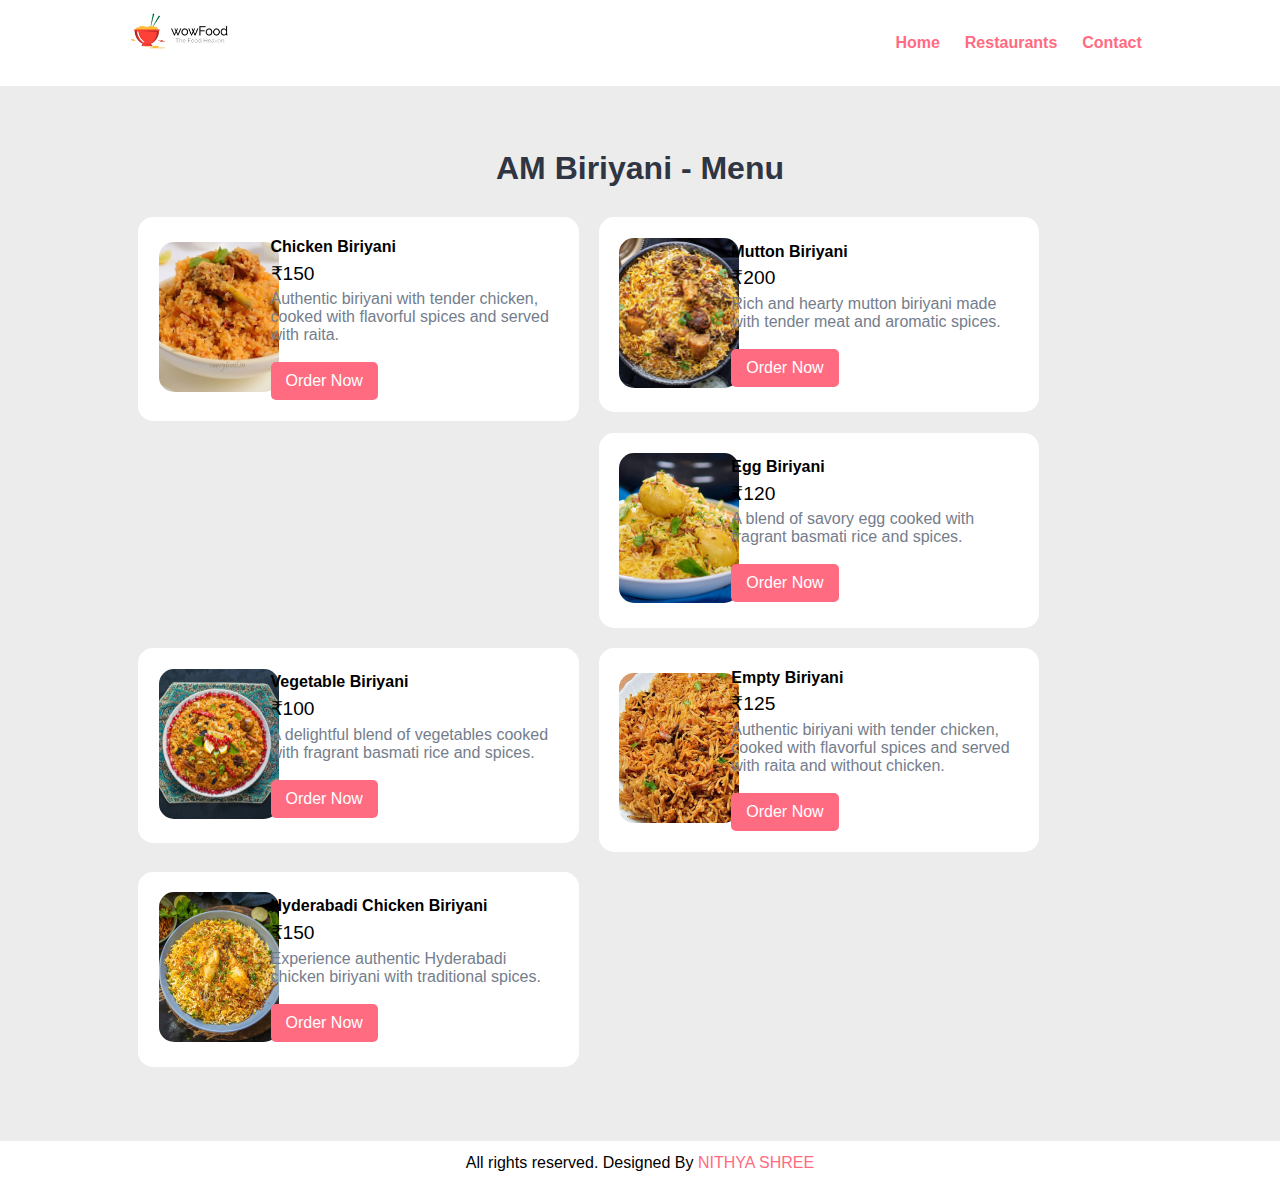
<file: fooddelivery/am.html>
<!DOCTYPE html>
<html lang="en">
<head>
    <meta charset="UTF-8">
    <meta name="viewport" content="width=device-width, initial-scale=1.0">
    <title>AM Biriyani - Menu</title>
    <link rel="stylesheet" href="style.css">
    <style>
        h1 {
            width: 300px;  /* Set a specific width */
            margin: 0 auto; /* Centers horizontally */
        }
        .food-menu-img img {
            width: 120px;  /* Set a fixed width for all images */
            height: 150px;  /* Set a fixed height for all images */
            object-fit: cover;  /* Ensure the image scales properly and maintains its aspect ratio */
        }
        .clearfix {
            clear: both;
        }
    </style>
</head>
<body>

    <!-- Navbar Section -->
    <section class="navbar">
        <div class="container">
            <div class="logo">
                <a href="index.html" title="Logo">
                    <img src="logo.png" alt="Restaurant Logo" class="img-responsive">
                </a>
            </div>

            <div class="menu text-right">
                <ul>
                    <li>
                        <a href="index.html">Home</a>
                    </li>
                    <li>
                        <a href="restaurant.html">Restaurants</a>
                    </li>
                    <li>
                        <a href="contact.html">Contact</a>
                    </li>
                </ul>
            </div>

            <div class="clearfix"></div>
        </div>
    </section>
    <!-- Navbar Section Ends Here -->

    <!-- Restaurant Menu Section Starts Here -->
    <section class="food-menu">
        <div class="container">
            <h2 class="text-center">AM Biriyani - Menu</h2>

            <div class="food-menu-box">
                <div class="food-menu-img">
                    <img src="Ambur-Chicken-Biryani.jpg" alt="Chicken Biriyani" class="img-responsive img-curve">
                </div>

                <div class="food-menu-desc">
                    <h4>Chicken Biriyani</h4>
                    <p class="food-price">₹150</p>
                    <p class="food-detail">
                        Authentic biriyani with tender chicken, cooked with flavorful spices and served with raita.
                    </p>
                    <div class="clearfix"></div>
                    <br>
                    <button class="btn btn-primary" onclick="addToOrder('Chicken Biriyani', 150)">Order Now</button>
                </div>
            </div>

            <div class="food-menu-box">
                <div class="food-menu-img">
                    <img src="mutton.jpg" alt="Mutton Biriyani" class="img-responsive img-curve">
                </div>

                <div class="food-menu-desc">
                    <h4>Mutton Biriyani</h4>
                    <p class="food-price">₹200</p>
                    <p class="food-detail">
                        Rich and hearty mutton biriyani made with tender meat and aromatic spices.
                    </p>
                    <div class="clearfix"></div>
                    <br>
                    <button class="btn btn-primary" onclick="addToOrder('Mutton Biriyani', 200)">Order Now</button>
                </div>
            </div>

            <div class="food-menu-box">
                <div class="food-menu-img">
                    <img src="egg-biryani.jpeg" alt="Egg Biriyani" class="img-responsive img-curve">
                </div>

                <div class="food-menu-desc">
                    <h4>Egg Biriyani</h4>
                    <p class="food-price">₹120</p>
                    <p class="food-detail">
                        A blend of savory egg cooked with fragrant basmati rice and spices.
                    </p>
                    <div class="clearfix"></div>
                    <br>
                    <button class="btn btn-primary" onclick="addToOrder('Egg Biriyani', 120)">Order Now</button>
                </div>
            </div>

            <div class="food-menu-box">
                <div class="food-menu-img">
                    <img src="vegetable-biryani.jpg" alt="Vegetable Biriyani" class="img-responsive img-curve">
                </div>
                <div class="food-menu-desc">
                    <h4>Vegetable Biriyani</h4>
                    <p class="food-price">₹100</p>
                    <p class="food-detail">
                        A delightful blend of vegetables cooked with fragrant basmati rice and spices.
                    </p>
                    <div class="clearfix"></div>
                    <br>
                    <button class="btn btn-primary" onclick="addToOrder('Vegetable Biriyani', 100)">Order Now</button>
                </div>
            </div>
            <div class="food-menu-box">
                <div class="food-menu-img">
                    <img src="empty.jpg" alt="Vegetable Biriyani" class="img-responsive img-curve">
                </div>
                <div class="food-menu-desc">
                    <h4>Empty Biriyani</h4>
                    <p class="food-price">₹125</p>
                    <p class="food-detail">
                        Authentic biriyani with tender chicken, cooked with flavorful spices and served with raita and without chicken.
                    </p>
                    <div class="clearfix"></div>
                    <br>
                    <button class="btn btn-primary" onclick="addToOrder('Empty Biriyani', 125)">Order Now</button>
                </div>
            </div>

            <div class="food-menu-box">
                <div class="food-menu-img">
                    <img src="Chicken-Biryani-hyd.jpg" alt="Hyderabadi Chicken Biriyani" class="img-responsive img-curve">
                </div>
                <div class="food-menu-desc">
                    <h4>Hyderabadi Chicken Biriyani</h4>
                    <p class="food-price">₹150</p>
                    <p class="food-detail">
                        Experience authentic Hyderabadi chicken biriyani with traditional spices.
                    </p>
                    <div class="clearfix"></div>
                    <br>
                    <button class="btn btn-primary" onclick="addToOrder('Hyderabadi Chicken Biriyani', 150)">Order Now</button>
                </div>
            </div>

            <div class="clearfix"></div>
        </div>
    </section>
    <!-- Restaurant Menu Section Ends Here -->

    <div class="container order-summary" id="order-summary" style="display: none;">
        <h3>Your Order</h3>
        <div id="order-items"></div>
        <button class="btn-confirm" onclick="confirmOrder()">Confirm Order</button>
    </div>

    <!-- Footer Section Starts Here -->
    <section class="footer">
        <div class="container text-center">
            <p>All rights reserved. Designed By <a href="#">NITHYA SHREE</a></p>
        </div>
    </section>
    <!-- Footer Section Ends Here -->

    <script>
        let order = [];

        function addToOrder(item, price) {
            const existingItem = order.find(orderItem => orderItem.name === item);

            if (existingItem) {
                existingItem.quantity++;
            } else {
                order.push({ name: item, price: price, quantity: 1 });
            }

            updateOrderSummary();
        }

        function updateOrderSummary() {
            const orderSummary = document.getElementById('order-summary');
            const orderItemsDiv = document.getElementById('order-items');
            orderItemsDiv.innerHTML = '';

            if (order.length > 0) {
                order.forEach(orderItem => {
                    const itemDiv = document.createElement('div');
                    itemDiv.className = 'order-item';
                    itemDiv.innerHTML = `<span>${orderItem.name} (x${orderItem.quantity})</span><span>₹${orderItem.price * orderItem.quantity}</span>`;
                    orderItemsDiv.appendChild(itemDiv);
                });

                orderSummary.style.display = 'block';
            } else {
                orderSummary.style.display = 'none';
            }
        }

        function confirmOrder() {
            if (order.length > 0) {
                // Pass order details to the payment page
                const orderDetails = encodeURIComponent(JSON.stringify(order));
                window.location.href = `payment.html?order=${orderDetails}`;
            } else {
                alert('Your order is empty!');
            }
        }
    </script>

</body>
</html>
</file>
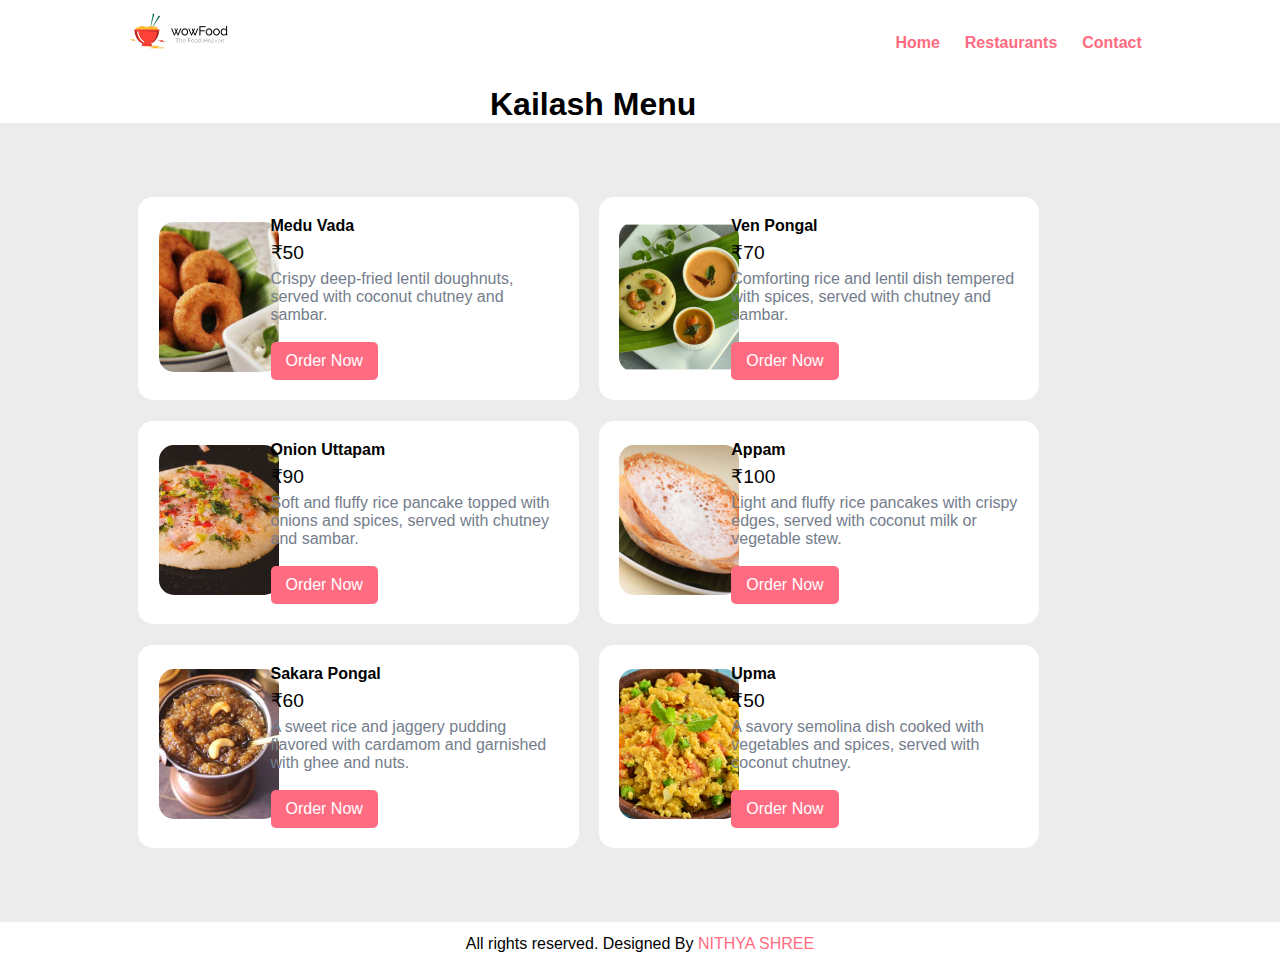
<file: fooddelivery/kailash.html>
<!DOCTYPE html>
<html lang="en">
<head>
    <meta charset="UTF-8">
    <meta name="viewport" content="width=device-width, initial-scale=1.0">
    <title>Kailash Menu</title>
    <link rel="stylesheet" href="style.css">
    <style>
        h1 {
            width: 300px;  /* Set a specific width */
            margin: 0 auto; /* Centers horizontally */
        }
        .food-menu-img img {
            width: 120px;  /* Set a fixed width for all images */
            height: 150px;  /* Set a fixed height for all images */
            object-fit: cover;  /* Ensure the image scales properly and maintains its aspect ratio */
        }
        .clearfix {
            clear: both;
        }
        .order-summary {
            display: none;
            margin-top: 20px;
        }
        .order-item {
            display: flex;
            justify-content: space-between;
            padding: 5px 0;
        }
        .btn-confirm {
            background-color: #28a745;
            color: white;
            border: none;
            padding: 10px 20px;
            cursor: pointer;
        }
    </style>
</head>
<body>

    <!-- Navbar Section -->
    <section class="navbar">
        <div class="container">
            <div class="logo">
                <a href="index.html" title="Logo">
                    <img src="logo.png" alt="Restaurant Logo" class="img-responsive">
                </a>
            </div>

            <div class="menu text-right">
                <ul>
                    <li><a href="index.html">Home</a></li>
                    <li><a href="restaurants.html">Restaurants</a></li>
                    <li><a href="contact.html">Contact</a></li>
                </ul>
            </div>

            <div class="clearfix"></div>
        </div>
    </section>
    <!-- Navbar Section Ends Here -->

    <h1>Kailash Menu</h1>

    <!-- Menu Section Starts Here -->
    <section class="food-menu">
        <div class="container">
            <div class="food-menu-box">
                <div class="food-menu-img">
                    <img src="vada.jpg" alt="Medu Vada" class="img-responsive img-curve">
                </div>
                <div class="food-menu-desc">
                    <h4>Medu Vada</h4>
                    <p class="food-price">₹50</p>
                    <p class="food-detail">
                        Crispy deep-fried lentil doughnuts, served with coconut chutney and sambar.
                    </p>
                    <div class="clearfix"></div>
                    <br>
                    <button class="btn btn-primary" onclick="addToOrder('Medu Vada', 50)">Order Now</button>
                </div>
            </div>

            <div class="food-menu-box">
                <div class="food-menu-img">
                    <img src="pongal.jpg" alt="Ven Pongal" class="img-responsive img-curve">
                </div>
                <div class="food-menu-desc">
                    <h4>Ven Pongal</h4>
                    <p class="food-price">₹70</p>
                    <p class="food-detail">
                        Comforting rice and lentil dish tempered with spices, served with chutney and sambar.
                    </p>
                    <div class="clearfix"></div>
                    <br>
                    <button class="btn btn-primary" onclick="addToOrder('Ven Pongal', 70)">Order Now</button>
                </div>
            </div>

            <div class="food-menu-box">
                <div class="food-menu-img">
                    <img src="uttapam.jpg" alt="Onion Uttapam" class="img-responsive img-curve">
                </div>
                <div class="food-menu-desc">
                    <h4>Onion Uttapam</h4>
                    <p class="food-price">₹90</p>
                    <p class="food-detail">
                        Soft and fluffy rice pancake topped with onions and spices, served with chutney and sambar.
                    </p>
                    <div class="clearfix"></div>
                    <br>
                    <button class="btn btn-primary" onclick="addToOrder('Onion Uttapam', 90)">Order Now</button>
                </div>
            </div>

            <div class="food-menu-box">
                <div class="food-menu-img">
                    <img src="appam.jpg" alt="Appam" class="img-responsive img-curve">
                </div>
                <div class="food-menu-desc">
                    <h4>Appam</h4>
                    <p class="food-price">₹100</p>
                    <p class="food-detail">
                        Light and fluffy rice pancakes with crispy edges, served with coconut milk or vegetable stew.
                    </p>
                    <div class="clearfix"></div>
                    <br>
                    <button class="btn btn-primary" onclick="addToOrder('Appam', 100)">Order Now</button>
                </div>
            </div>

            <div class="food-menu-box">
                <div class="food-menu-img">
                    <img src="pongal-s.jpg" alt="Sakara Pongal" class="img-responsive img-curve">
                </div>
                <div class="food-menu-desc">
                    <h4>Sakara Pongal</h4>
                    <p class="food-price">₹60</p>
                    <p class="food-detail">
                        A sweet rice and jaggery pudding flavored with cardamom and garnished with ghee and nuts.
                    </p>
                    <div class="clearfix"></div>
                    <br>
                    <button class="btn btn-primary" onclick="addToOrder('Sakara Pongal', 60)">Order Now</button>
                </div>
            </div>

            <div class="food-menu-box">
                <div class="food-menu-img">
                    <img src="upma.jpg" alt="Upma" class="img-responsive img-curve">
                </div>
                <div class="food-menu-desc">
                    <h4>Upma</h4>
                    <p class="food-price">₹50</p>
                    <p class="food-detail">
                        A savory semolina dish cooked with vegetables and spices, served with coconut chutney.
                    </p>
                    <div class="clearfix"></div>
                    <br>
                    <button class="btn btn-primary" onclick="addToOrder('Upma', 50)">Order Now</button>
                </div>
            </div>

            <div class="clearfix"></div>
        </div>
    </section>
    <!-- Menu Section Ends Here -->

    <!-- Order Summary Section -->
    <div class="container order-summary" id="order-summary">
        <h3>Your Order</h3>
        <div id="order-items"></div>
        <button class="btn-confirm" onclick="confirmOrder()">Confirm Order</button>
    </div>

    <!-- Footer Section Starts Here -->
    <section class="footer">
        <div class="container text-center">
            <p>All rights reserved. Designed By <a href="#">NITHYA SHREE</a></p>
        </div>
    </section>
    <!-- Footer Section Ends Here -->

    <script>
        let order = [];

        function addToOrder(item, price) {
            const existingItem = order.find(orderItem => orderItem.name === item);

            if (existingItem) {
                existingItem.quantity++;
            } else {
                order.push({ name: item, price: price, quantity: 1 });
            }

            updateOrderSummary();
        }

        function updateOrderSummary() {
            const orderSummary = document.getElementById('order-summary');
            const orderItemsDiv = document.getElementById('order-items');
            orderItemsDiv.innerHTML = '';

            if (order.length > 0) {
                order.forEach(orderItem => {
                    const itemDiv = document.createElement('div');
                    itemDiv.className = 'order-item';
                    itemDiv.innerHTML = `<span>${orderItem.name} (x${orderItem.quantity})</span><span>₹${orderItem.price * orderItem.quantity}</span>`;
                    orderItemsDiv.appendChild(itemDiv);
                });

                orderSummary.style.display = 'block';
            } else {
                orderSummary.style.display = 'none';
            }
        }

        function confirmOrder() {
            if (order.length > 0) {
                // Pass order details to the payment page
                const orderDetails = encodeURIComponent(JSON.stringify(order));
                window.location.href = `payment.html?order=${orderDetails}`;
            } else {
                alert('Your order is empty!');
            }
        }
    </script>

</body>
</html>
</file>
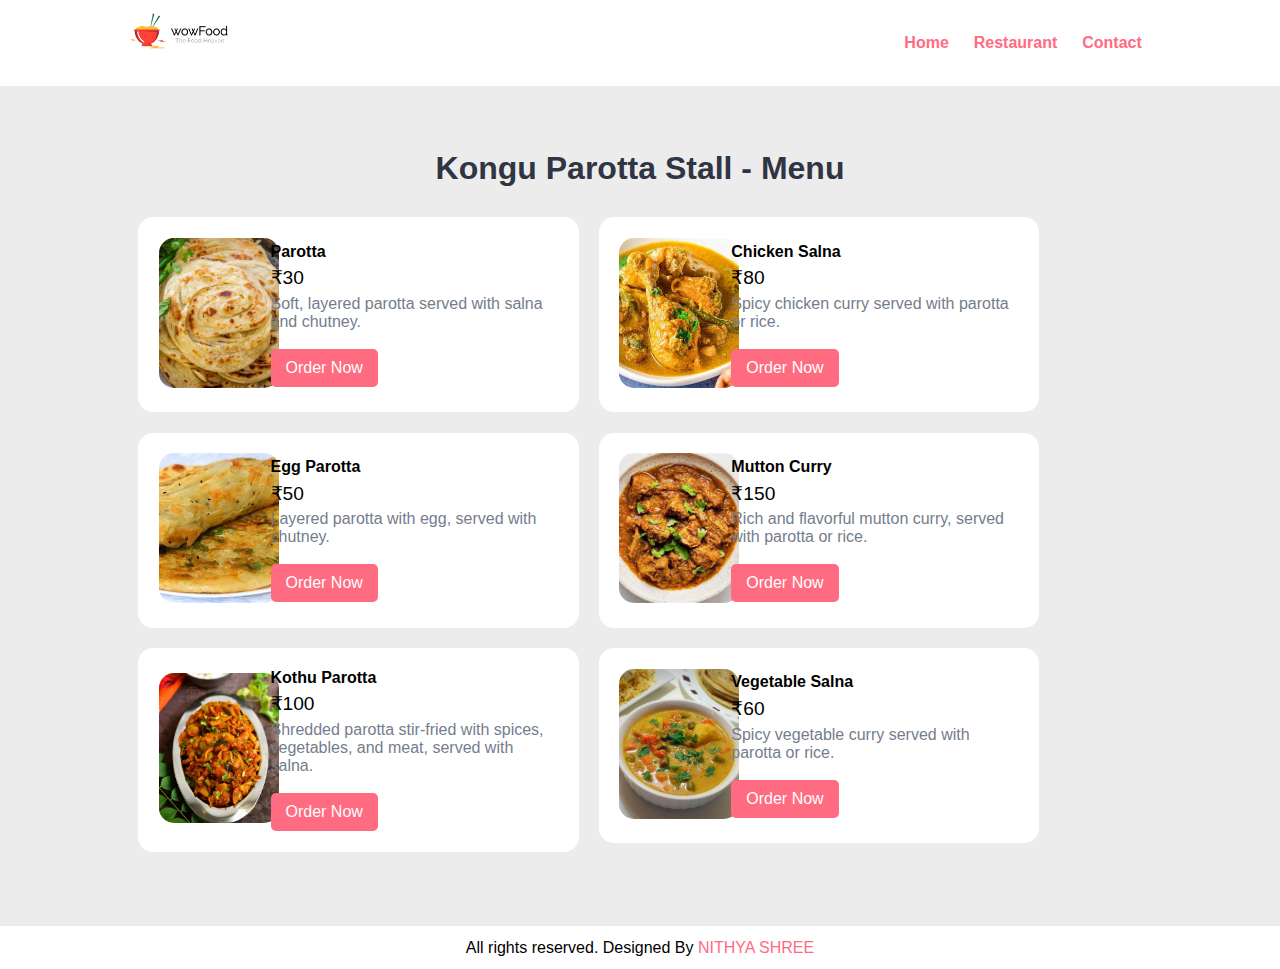
<file: fooddelivery/kongu.html>
<!DOCTYPE html>
<html lang="en">
<head>
    <meta charset="UTF-8">
    <meta name="viewport" content="width=device-width, initial-scale=1.0">
    <title>Kongu Parotta Stall - Menu</title>
    <link rel="stylesheet" href="style.css">
    <style>
        h1 {
            width: 300px;  /* Set a specific width */
            margin: 0 auto; /* Centers horizontally */
        }
        .food-menu-img img {
            width: 120px;  /* Set a fixed width for all images */
            height: 150px;  /* Set a fixed height for all images */
            object-fit: cover;  /* Ensure the image scales properly and maintains its aspect ratio */
        }
        .clearfix {
            clear: both;
        }
    </style>
</head>
<body>

    <!-- Navbar Section -->
    <section class="navbar">
        <div class="container">
            <div class="logo">
                <a href="index.html" title="Logo">
                    <img src="logo.png" alt="Restaurant Logo" class="img-responsive">
                </a>
            </div>

            <div class="menu text-right">
                <ul>
                    <li>
                        <a href="index.html">Home</a>
                    </li>
                    <li>
                        <a href="restaurants.html">Restaurant</a>
                    </li>
                    <li>
                        <a href="contact.html">Contact</a>
                    </li>
                </ul>
            </div>

            <div class="clearfix"></div>
        </div>
    </section>
    <!-- Navbar Section Ends Here -->

    <!-- Restaurant Menu Section Starts Here -->
    <section class="food-menu">
        <div class="container">
            <h2 class="text-center">Kongu Parotta Stall - Menu</h2>

            <!-- Parotta -->
            <div class="food-menu-box">
                <div class="food-menu-img">
                    <img src="parotta.jpg" alt="Parotta" class="img-responsive img-curve">
                </div>

                <div class="food-menu-desc">
                    <h4>Parotta</h4>
                    <p class="food-price">₹30</p>
                    <p class="food-detail">
                        Soft, layered parotta served with salna and chutney.
                    </p>
                    <div class="clearfix"></div>
                    <br>
                    <button class="btn btn-primary" onclick="addToOrder('Parotta', 30)">Order Now</button>
                </div>
            </div>

            <!-- Chicken Salna -->
            <div class="food-menu-box">
                <div class="food-menu-img">
                    <img src="chicken-salna.jpg" alt="Chicken Salna" class="img-responsive img-curve">
                </div>

                <div class="food-menu-desc">
                    <h4>Chicken Salna</h4>
                    <p class="food-price">₹80</p>
                    <p class="food-detail">
                        Spicy chicken curry served with parotta or rice.
                    </p>
                    <div class="clearfix"></div>
                    <br>
                    <button class="btn btn-primary" onclick="addToOrder('Chicken Salna', 80)">Order Now</button>
                </div>
            </div>

            <!-- Egg Parotta -->
            <div class="food-menu-box">
                <div class="food-menu-img">
                    <img src="egg-parotta.jpg" alt="Egg Parotta" class="img-responsive img-curve">
                </div>

                <div class="food-menu-desc">
                    <h4>Egg Parotta</h4>
                    <p class="food-price">₹50</p>
                    <p class="food-detail">
                        Layered parotta with egg, served with chutney.
                    </p>
                    <div class="clearfix"></div>
                    <br>
                    <button class="btn btn-primary" onclick="addToOrder('Egg Parotta', 50)">Order Now</button>
                </div>
            </div>

            <!-- Mutton Curry -->
            <div class="food-menu-box">
                <div class="food-menu-img">
                    <img src="mutton-curry.jpg" alt="Mutton Curry" class="img-responsive img-curve">
                </div>

                <div class="food-menu-desc">
                    <h4>Mutton Curry</h4>
                    <p class="food-price">₹150</p>
                    <p class="food-detail">
                        Rich and flavorful mutton curry, served with parotta or rice.
                    </p>
                    <div class="clearfix"></div>
                    <br>
                    <button class="btn btn-primary" onclick="addToOrder('Mutton Curry', 150)">Order Now</button>
                </div>
            </div>

            <!-- Kothu Parotta -->
            <div class="food-menu-box">
                <div class="food-menu-img">
                    <img src="kothu-parotta.jpg" alt="Kothu Parotta" class="img-responsive img-curve">
                </div>

                <div class="food-menu-desc">
                    <h4>Kothu Parotta</h4>
                    <p class="food-price">₹100</p>
                    <p class="food-detail">
                        Shredded parotta stir-fried with spices, vegetables, and meat, served with salna.
                    </p>
                    <div class="clearfix"></div>
                    <br>
                    <button class="btn btn-primary" onclick="addToOrder('Kothu Parotta', 100)">Order Now</button>
                </div>
            </div>

            <!-- Vegetable Salna -->
            <div class="food-menu-box">
                <div class="food-menu-img">
                    <img src="vegetable-salna.jpg" alt="Vegetable Salna" class="img-responsive img-curve">
                </div>

                <div class="food-menu-desc">
                    <h4>Vegetable Salna</h4>
                    <p class="food-price">₹60</p>
                    <p class="food-detail">
                        Spicy vegetable curry served with parotta or rice.
                    </p>
                    <div class="clearfix"></div>
                    <br>
                    <button class="btn btn-primary" onclick="addToOrder('Vegetable Salna', 60)">Order Now</button>
                </div>
            </div>

            <div class="clearfix"></div>
        </div>
    </section>
    <!-- Restaurant Menu Section Ends Here -->

    <div class="container order-summary" id="order-summary" style="display: none;">
        <h3>Your Order</h3>
        <div id="order-items"></div>
        <button class="btn-confirm" onclick="confirmOrder()">Confirm Order</button>
    </div>

    <!-- Footer Section Starts Here -->
    <section class="footer">
        <div class="container text-center">
            <p>All rights reserved. Designed By <a href="#">NITHYA SHREE</a></p>
        </div>
    </section>
    <!-- Footer Section Ends Here -->

    <script>
        let order = [];

        function addToOrder(item, price) {
            const existingItem = order.find(orderItem => orderItem.name === item);

            if (existingItem) {
                existingItem.quantity++;
            } else {
                order.push({ name: item, price: price, quantity: 1 });
            }

            updateOrderSummary();
        }

        function updateOrderSummary() {
            const orderSummary = document.getElementById('order-summary');
            const orderItemsDiv = document.getElementById('order-items');
            orderItemsDiv.innerHTML = '';

            if (order.length > 0) {
                order.forEach(orderItem => {
                    const itemDiv = document.createElement('div');
                    itemDiv.className = 'order-item';
                    itemDiv.innerHTML = `<span>${orderItem.name} (x${orderItem.quantity})</span><span>₹${orderItem.price * orderItem.quantity}</span>`;
                    orderItemsDiv.appendChild(itemDiv);
                });

                orderSummary.style.display = 'block';
            } else {
                orderSummary.style.display = 'none';
            }
        }

        function confirmOrder() {
            if (order.length > 0) {
                // Pass order details to the payment page
                const orderDetails = encodeURIComponent(JSON.stringify(order));
                window.location.href = `payment.html?order=${orderDetails}`;
            } else {
                alert('Your order is empty!');
            }
        }
    </script>

</body>
</html>
</file>
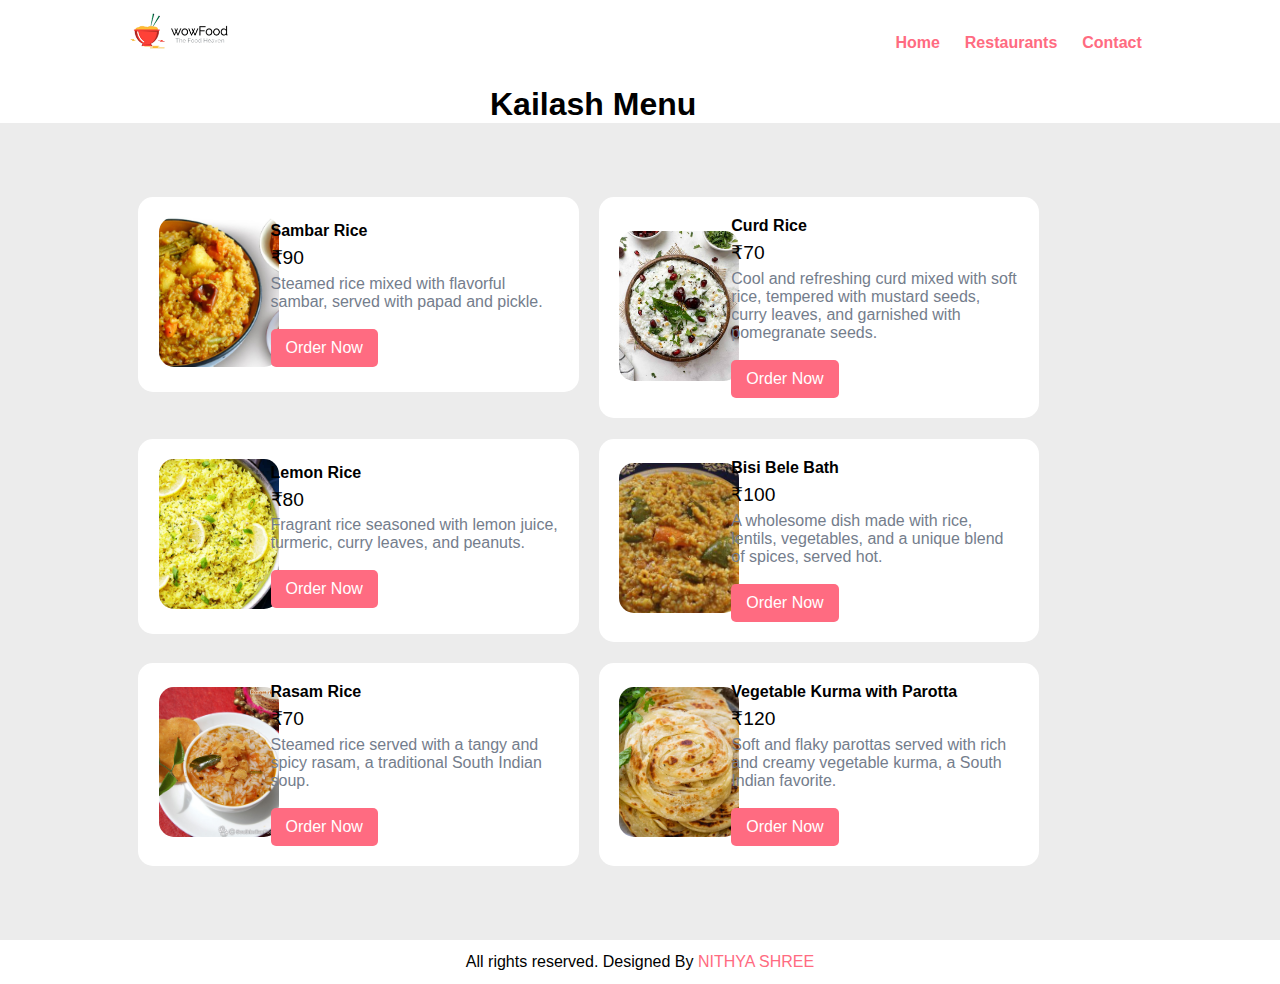
<file: fooddelivery/krishna.html>
<!DOCTYPE html>
<html lang="en">
<head>
    <meta charset="UTF-8">
    <meta name="viewport" content="width=device-width, initial-scale=1.0">
    <title>Kailash Menu</title>
    <link rel="stylesheet" href="style.css">
    <style>
        h1 {
            width: 300px;  /* Set a specific width */
            margin: 0 auto; /* Centers horizontally */
        }
        .food-menu-img img {
            width: 120px;  /* Set a fixed width for all images */
            height: 150px;  /* Set a fixed height for all images */
            object-fit: cover;  /* Ensure the image scales properly and maintains its aspect ratio */
        }
        .clearfix {
            clear: both;
        }
        .order-summary {
            display: none;
            margin-top: 20px;
        }
        .order-item {
            display: flex;
            justify-content: space-between;
            padding: 5px 0;
        }
        .btn-confirm {
            background-color: #28a745;
            color: white;
            border: none;
            padding: 10px 20px;
            cursor: pointer;
        }
    </style>
</head>
<body>

    <!-- Navbar Section -->
    <section class="navbar">
        <div class="container">
            <div class="logo">
                <a href="index.html" title="Logo">
                    <img src="logo.png" alt="Restaurant Logo" class="img-responsive">
                </a>
            </div>

            <div class="menu text-right">
                <ul>
                    <li><a href="index.html">Home</a></li>
                    <li><a href="restaurants.html">Restaurants</a></li>
                    <li><a href="contact.html">Contact</a></li>
                </ul>
            </div>

            <div class="clearfix"></div>
        </div>
    </section>
    <!-- Navbar Section Ends Here -->

    <h1>Kailash Menu</h1>

    <!-- Menu Section Starts Here -->
    <section class="food-menu">
        <div class="container">
            <!-- Sambar Rice -->
            <div class="food-menu-box">
                <div class="food-menu-img">
                    <img src="sambar-rice.jpg" alt="Sambar Rice" class="img-responsive img-curve">
                </div>
                <div class="food-menu-desc">
                    <h4>Sambar Rice</h4>
                    <p class="food-price">₹90</p>
                    <p class="food-detail">
                        Steamed rice mixed with flavorful sambar, served with papad and pickle.
                    </p>
                    <div class="clearfix"></div>
                    <br>
                    <button class="btn btn-primary" onclick="addToOrder('Sambar Rice', 90)">Order Now</button>
                </div>
            </div>

            <!-- Curd Rice -->
            <div class="food-menu-box">
                <div class="food-menu-img">
                    <img src="curd-rice.jpg" alt="Curd Rice" class="img-responsive img-curve">
                </div>
                <div class="food-menu-desc">
                    <h4>Curd Rice</h4>
                    <p class="food-price">₹70</p>
                    <p class="food-detail">
                        Cool and refreshing curd mixed with soft rice, tempered with mustard seeds, curry leaves, and garnished with pomegranate seeds.
                    </p>
                    <div class="clearfix"></div>
                    <br>
                    <button class="btn btn-primary" onclick="addToOrder('Curd Rice', 70)">Order Now</button>
                </div>
            </div>

            <!-- Lemon Rice -->
            <div class="food-menu-box">
                <div class="food-menu-img">
                    <img src="lemon_rice.jpg" alt="Lemon Rice" class="img-responsive img-curve">
                </div>
                <div class="food-menu-desc">
                    <h4>Lemon Rice</h4>
                    <p class="food-price">₹80</p>
                    <p class="food-detail">
                        Fragrant rice seasoned with lemon juice, turmeric, curry leaves, and peanuts.
                    </p>
                    <div class="clearfix"></div>
                    <br>
                    <button class="btn btn-primary" onclick="addToOrder('Lemon Rice', 80)">Order Now</button>
                </div>
            </div>

            <!-- Bisi Bele Bath -->
            <div class="food-menu-box">
                <div class="food-menu-img">
                    <img src="bisibelebath.jpg" alt="Bisi Bele Bath" class="img-responsive img-curve">
                </div>
                <div class="food-menu-desc">
                    <h4>Bisi Bele Bath</h4>
                    <p class="food-price">₹100</p>
                    <p class="food-detail">
                        A wholesome dish made with rice, lentils, vegetables, and a unique blend of spices, served hot.
                    </p>
                    <div class="clearfix"></div>
                    <br>
                    <button class="btn btn-primary" onclick="addToOrder('Bisi Bele Bath', 100)">Order Now</button>
                </div>
            </div>

            <!-- Rasam Rice -->
            <div class="food-menu-box">
                <div class="food-menu-img">
                    <img src="rasam_rice.jpg" alt="Rasam Rice" class="img-responsive img-curve">
                </div>
                <div class="food-menu-desc">
                    <h4>Rasam Rice</h4>
                    <p class="food-price">₹70</p>
                    <p class="food-detail">
                        Steamed rice served with a tangy and spicy rasam, a traditional South Indian soup.
                    </p>
                    <div class="clearfix"></div>
                    <br>
                    <button class="btn btn-primary" onclick="addToOrder('Rasam Rice', 70)">Order Now</button>
                </div>
            </div>

            <!-- Vegetable Kurma with Parotta -->
            <div class="food-menu-box">
                <div class="food-menu-img">
                    <img src="parotta.jpg" alt="Vegetable Kurma with Parotta" class="img-responsive img-curve">
                </div>
                <div class="food-menu-desc">
                    <h4>Vegetable Kurma with Parotta</h4>
                    <p class="food-price">₹120</p>
                    <p class="food-detail">
                        Soft and flaky parottas served with rich and creamy vegetable kurma, a South Indian favorite.
                    </p>
                    <div class="clearfix"></div>
                    <br>
                    <button class="btn btn-primary" onclick="addToOrder('Vegetable Kurma with Parotta', 120)">Order Now</button>
                </div>
            </div>

            <div class="clearfix"></div>
        </div>
    </section>
    <!-- Menu Section Ends Here -->

    <!-- Order Summary Section -->
    <div class="container order-summary" id="order-summary">
        <h3>Your Order</h3>
        <div id="order-items"></div>
        <button class="btn-confirm" onclick="confirmOrder()">Confirm Order</button>
    </div>

    <!-- Footer Section Starts Here -->
    <section class="footer">
        <div class="container text-center">
            <p>All rights reserved. Designed By <a href="#">NITHYA SHREE</a></p>
        </div>
    </section>
    <!-- Footer Section Ends Here -->

    <script>
        let order = [];

        function addToOrder(item, price) {
            const existingItem = order.find(orderItem => orderItem.name === item);

            if (existingItem) {
                existingItem.quantity++;
            } else {
                order.push({ name: item, price: price, quantity: 1 });
            }

            updateOrderSummary();
        }

        function updateOrderSummary() {
            const orderSummary = document.getElementById('order-summary');
            const orderItemsDiv = document.getElementById('order-items');
            orderItemsDiv.innerHTML = '';

            if (order.length > 0) {
                order.forEach(orderItem => {
                    const itemDiv = document.createElement('div');
                    itemDiv.className = 'order-item';
                    itemDiv.innerHTML = `<span>${orderItem.name} (x${orderItem.quantity})</span><span>₹${orderItem.price * orderItem.quantity}</span>`;
                    orderItemsDiv.appendChild(itemDiv);
                });

                orderSummary.style.display = 'block';
            } else {
                orderSummary.style.display = 'none';
            }
        }

        function confirmOrder() {
            if (order.length > 0) {
                // Pass order details to the payment page
                const orderDetails = encodeURIComponent(JSON.stringify(order));
                window.location.href = `payment.html?order=${orderDetails}`;
            } else {
                alert('Your order is empty!');
            }
        }
    </script>

</body>
</html>
</file>
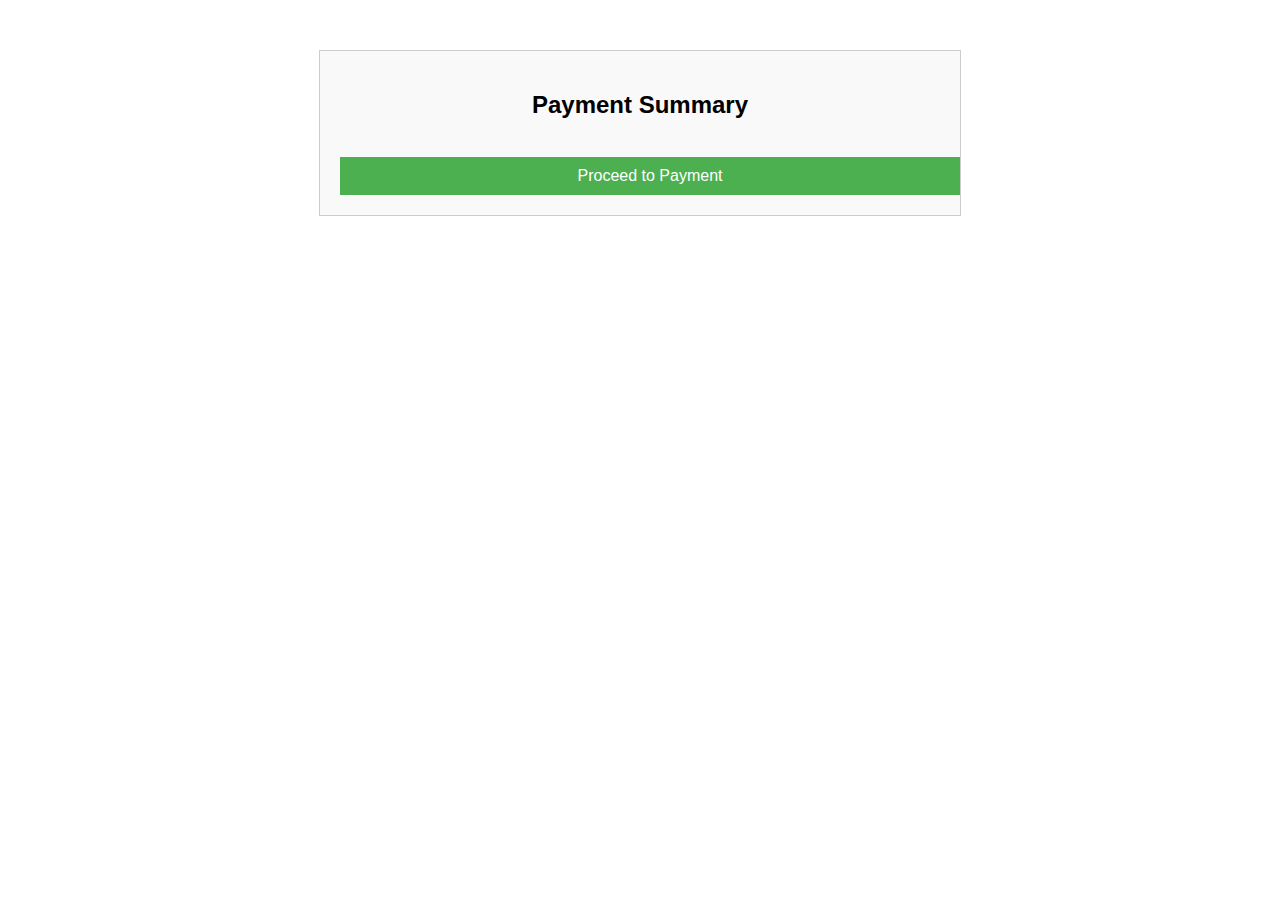
<file: fooddelivery/payment.html>
<!DOCTYPE html>
<html lang="en">

<head>
    <meta charset="UTF-8">
    <meta name="viewport" content="width=device-width, initial-scale=1.0">
    <title>Payment - Amutha Restaurant</title>
    <style>
        body {
            font-family: Arial, sans-serif;
        }

        .container {
            max-width: 600px;
            margin: 50px auto;
            padding: 20px;
            border: 1px solid #ccc;
            background-color: #f9f9f9;
        }

        h2 {
            text-align: center;
        }

        .order-summary {
            margin-bottom: 20px;
        }

        .order-item {
            display: flex;
            justify-content: space-between;
            margin-bottom: 10px;
        }

        .total {
            font-weight: bold;
            font-size: 1.2em;
            margin-top: 20px;
        }

        .btn-payment {
            display: block;
            width: 100%;
            background-color: #4CAF50;
            color: white;
            padding: 10px;
            border: none;
            text-align: center;
            text-decoration: none;
            font-size: 16px;
            cursor: pointer;
        }

        .btn-payment:hover {
            background-color: #45a049;
        }
    </style>
</head>

<body>
    <div class="container">
        <h2>Payment Summary</h2>
        <div class="order-summary" id="order-summary">
            <!-- Order items will be dynamically inserted here -->
        </div>
        <div class="total" id="total-amount">
            <!-- Total amount will be displayed here -->
        </div>
        <br>
        <a href="confirmation.html" class="btn-payment">Proceed to Payment</a>
    </div>

    <script>
        function getOrderDetails() {
            const urlParams = new URLSearchParams(window.location.search);
            const order = JSON.parse(decodeURIComponent(urlParams.get('order')));
            return order;
        }

        function displayOrderDetails() {
            const order = getOrderDetails();
            const orderSummaryDiv = document.getElementById('order-summary');
            let totalAmount = 0;

            order.forEach(item => {
                const itemTotal = item.price * item.quantity;
                totalAmount += itemTotal;

                const itemDiv = document.createElement('div');
                itemDiv.className = 'order-item';
                itemDiv.innerHTML = `<span>${item.name} (x${item.quantity})</span><span>₹${itemTotal}</span>`;
                orderSummaryDiv.appendChild(itemDiv);
            });

            // Add delivery charge of ₹50
            const deliveryCharge = 50;
            totalAmount += deliveryCharge;

            // Display delivery charge
            const deliveryDiv = document.createElement('div');
            deliveryDiv.className = 'order-item';
            deliveryDiv.innerHTML = `<span>Delivery Charge</span><span>₹${deliveryCharge}</span>`;
            orderSummaryDiv.appendChild(deliveryDiv);

            // Display total amount
            const totalDiv = document.getElementById('total-amount');
            totalDiv.innerHTML = `<span>Total Amount: ₹${totalAmount}</span>`;
        }

        window.onload = displayOrderDetails;
    </script>
</body>

</html>
</file>
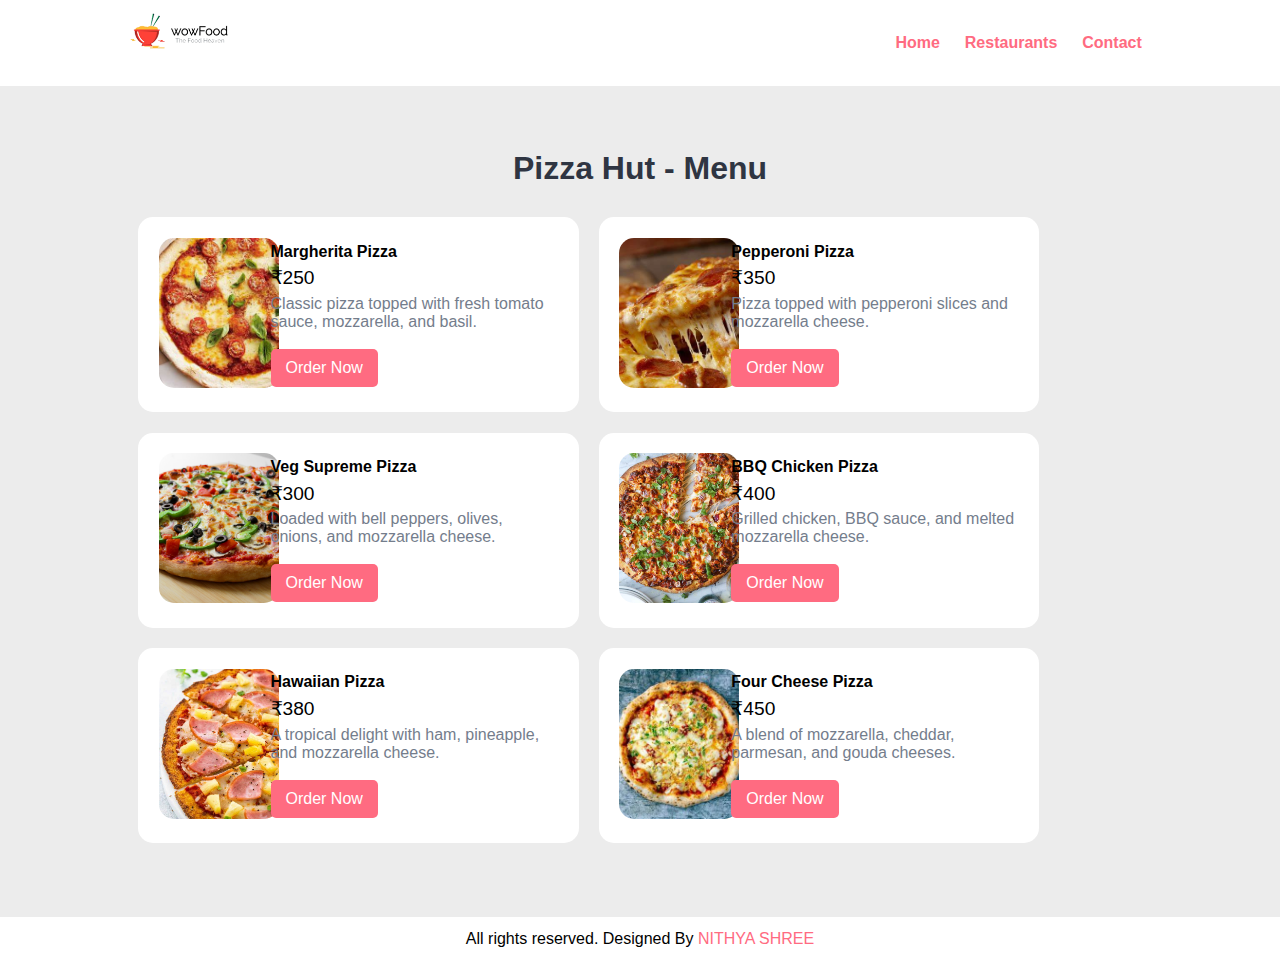
<file: fooddelivery/pizzahut.html>
<!DOCTYPE html>
<html lang="en">
<head>
    <meta charset="UTF-8">
    <meta name="viewport" content="width=device-width, initial-scale=1.0">
    <title>Pizza Hut - Menu</title>
    <link rel="stylesheet" href="style.css">
    <style>
        h1 {
               width: 300px;  /* Set a specific width */
               margin: 0 auto; }
        /* Centers horizontally */
        .food-menu-img img{
            width: 120px;  /* Set a fixed width for all images */
            height: 150px;  /* Set a fixed height for all images */
            object-fit: cover;  /* Ensure the image scales properly and maintains its aspect ratio */
        }

        .clearfix {
            clear: both;
        }
           </style>
</head>
<body>

    <!-- Navbar Section -->
    <section class="navbar">
        <div class="container">
            <div class="logo">
                <a href="index.html" title="Logo">
                    <img src="logo.png" alt="Restaurant Logo" class="img-responsive">
                </a>
            </div>

            <div class="menu text-right">
                <ul>
                    <li>
                        <a href="index.html">Home</a>
                    </li>
                    <li>
                        <a href="restaurant.html">Restaurants</a>
                    </li>
                    <li>
                        <a href="contact.html">Contact</a>
                    </li>
                </ul>
            </div>

            <div class="clearfix"></div>
        </div>
    </section>
    <!-- Navbar Section Ends Here -->

    <!-- Restaurant Menu Section Starts Here -->
    <section class="food-menu">
        <div class="container">
            <h2 class="text-center">Pizza Hut - Menu</h2>

            <div class="food-menu-box">
                <div class="food-menu-img">
                    <img src="pizza-margherita.jpg" alt="Margherita Pizza" class="img-responsive img-curve">
                </div>

                <div class="food-menu-desc">
                    <h4>Margherita Pizza</h4>
                    <p class="food-price">₹250</p>
                    <p class="food-detail">
                        Classic pizza topped with fresh tomato sauce, mozzarella, and basil.
                    </p>
                    <div class="clearfix"></div>
                    <br>
                    <button class="btn btn-primary" onclick="addToOrder('Margherita Pizza', 250)">Order Now</button>
                </div>
            </div>

            <div class="food-menu-box">
                <div class="food-menu-img">
                    <img src="pepperoni.jpg" alt="Pepperoni Pizza" class="img-responsive img-curve">
                </div>

                <div class="food-menu-desc">
                    <h4>Pepperoni Pizza</h4>
                    <p class="food-price">₹350</p>
                    <p class="food-detail">
                        Pizza topped with pepperoni slices and mozzarella cheese.
                    </p>
                    <div class="clearfix"></div>
                    <br>
                    <button class="btn btn-primary" onclick="addToOrder('Pepperoni Pizza', 350)">Order Now</button>
                </div>
            </div>

            <div class="food-menu-box">
                <div class="food-menu-img">
                    <img src="veg-supreme.webp" alt="Veg Supreme Pizza" class="img-responsive img-curve">
                </div>

                <div class="food-menu-desc">
                    <h4>Veg Supreme Pizza</h4>
                    <p class="food-price">₹300</p>
                    <p class="food-detail">
                        Loaded with bell peppers, olives, onions, and mozzarella cheese.
                    </p>
                    <div class="clearfix"></div>
                    <br>
                    <button class="btn btn-primary" onclick="addToOrder('Veg Supreme Pizza', 300)">Order Now</button>
                </div>
            </div>

            <div class="food-menu-box">
                <div class="food-menu-img">
                    <img src="bbq-chicken.jpg" alt="BBQ Chicken Pizza" class="img-responsive img-curve">
                </div>

                <div class="food-menu-desc">
                    <h4>BBQ Chicken Pizza</h4>
                    <p class="food-price">₹400</p>
                    <p class="food-detail">
                        Grilled chicken, BBQ sauce, and melted mozzarella cheese.
                    </p>
                    <div class="clearfix"></div>
                    <br>
                    <button class="btn btn-primary" onclick="addToOrder('BBQ Chicken Pizza', 400)">Order Now</button>
                </div>
            </div>

            <div class="food-menu-box">
                <div class="food-menu-img">
                    <img src="hawaiian.jpg" alt="Hawaiian Pizza" class="img-responsive img-curve">
                </div>

                <div class="food-menu-desc">
                    <h4>Hawaiian Pizza</h4>
                    <p class="food-price">₹380</p>
                    <p class="food-detail">
                        A tropical delight with ham, pineapple, and mozzarella cheese.
                    </p>
                    <div class="clearfix"></div>
                    <br>
                    <button class="btn btn-primary" onclick="addToOrder('Hawaiian Pizza', 380)">Order Now</button>
                </div>
            </div>

            <div class="food-menu-box">
                <div class="food-menu-img">
                    <img src="four-cheese.jpg" alt="Four Cheese Pizza" class="img-responsive img-curve">
                </div>

                <div class="food-menu-desc">
                    <h4>Four Cheese Pizza</h4>
                    <p class="food-price">₹450</p>
                    <p class="food-detail">
                        A blend of mozzarella, cheddar, parmesan, and gouda cheeses.
                    </p>
                    <div class="clearfix"></div>
                    <br>
                    <button class="btn btn-primary" onclick="addToOrder('Four Cheese Pizza', 450)">Order Now</button>
                </div>
            </div>

            <div class="clearfix"></div>
        </div>
    </section>
    <!-- Restaurant Menu Section Ends Here -->

    <div class="container order-summary" id="order-summary" style="display: none;">
        <h3>Your Order</h3>
        <div id="order-items"></div>
        <button class="btn-confirm" onclick="confirmOrder()">Confirm Order</button>
    </div>

    <!-- Footer Section Starts Here -->
    <section class="footer">
        <div class="container text-center">
            <p>All rights reserved. Designed By <a href="#">NITHYA SHREE</a></p>
        </div>
    </section>
    <!-- Footer Section Ends Here -->

<script>
    let order = [];

    function addToOrder(item, price) {
        const existingItem = order.find(orderItem => orderItem.name === item);

        if (existingItem) {
            existingItem.quantity++;
        } else {
            order.push({ name: item, price: price, quantity: 1 });
        }

        updateOrderSummary();
    }

    function updateOrderSummary() {
        const orderSummary = document.getElementById('order-summary');
        const orderItemsDiv = document.getElementById('order-items');
        orderItemsDiv.innerHTML = '';

        if (order.length > 0) {
            order.forEach(orderItem => {
                const itemDiv = document.createElement('div');
                itemDiv.className = 'order-item';
                itemDiv.innerHTML = `<span>${orderItem.name} (x${orderItem.quantity})</span><span>₹${orderItem.price * orderItem.quantity}</span>`;
                orderItemsDiv.appendChild(itemDiv);
            });

            orderSummary.style.display = 'block';
        } else {
            orderSummary.style.display = 'none';
        }
    }

    function confirmOrder() {
        if (order.length > 0) {
            // Pass order details to the payment page
            const orderDetails = encodeURIComponent(JSON.stringify(order));
            window.location.href = `payment.html?order=${orderDetails}`;
        } else {
            alert('Your order is empty!');
        }
    }
</script>

</body>
</html>
</file>
<file: fooddelivery/style.css>
* {
    margin: 0;
    padding: 0;
    font-family: Arial, Helvetica, sans-serif;
}
.container {
    width: 80%;
    margin: 0 auto;
    padding: 1%;
}
.img-responsive {
    width: 100%;
}
.img-curve {
    border-radius: 15px;
}

.text-right {
    text-align: right;
}
.text-center {
    text-align: center;
}
.text-left {
    text-align: left;
}
.text-white {
    color: white;
}

.clearfix {
    clear: both;
    float: none;
}

a {
    color: #ff6b81;
    text-decoration: none;
}
a:hover {
    color: #ff4757;
}

.btn {
    padding: 1%;
    border: none;
    font-size: 1rem;
    border-radius: 5px;
}
.btn-primary {
    background-color: #ff6b81;
    color: white;
    cursor: pointer;
}
.btn-primary:hover {
    color: white;
    background-color: #ff4757;
}
h2 {
    color: #2f3542;
    font-size: 2rem;
    margin-bottom: 2%;
}
h3 {
    font-size: 1.5rem;
}
.float-container {
    position: relative;
}
.float-text {
    position: absolute;
    bottom: 50px;
    left: 40%;
}
fieldset {
    border: 1px solid white;
    margin: 5%;
    padding: 3%;
    border-radius: 5px;
}
.order-summary {
    background-color: #f9f9f9;
    border: 1px solid #ccc;
    padding: 20px;
    margin-top: 20px;
    text-align: center;
}

.order-summary h3 {
    margin-bottom: 10px;
}

.order-item {
    display: flex;
    justify-content: space-between;
    margin-bottom: 10px;
}

.btn-confirm {
    background-color: #4CAF50;
    color: white;
    padding: 10px 20px;
    border: none;
    cursor: pointer;
    margin-top: 10px;
}

.btn-confirm:hover {
    background-color: #45a049;
}

/* Optional styling for the "Order Now" buttons */
.btn-primary {
    background-color: #ff6b81;
    color: white;
    padding: 10px 15px;
    text-decoration: none;
    border-radius: 5px;
    cursor: pointer;
}

.btn-primary:hover {
    background-color: #ff4757;
}


/* Navbar section */
.logo {
    width: 10%;
    float: left;
}
.menu {
    line-height: 60px;
}
.menu ul {
    list-style-type: none;
}

.menu ul li {
    display: inline;
    padding: 1%;
    font-weight: bold;
}

/* Food Search Section */
.food-search {
    background-image: url(../images/bg.jpg);
    background-size: cover;
    background-repeat: no-repeat;
    background-position: center;
    padding: 7% 0;
}

.food-search input[type="search"] {
    width: 50%;
    padding: 1%;
    font-size: 1rem;
    border: none;
    border-radius: 5px;
}
.food-menu-img img {
    width: 150px;
    height: 150px;
    object-fit: cover;
}
.food-menu-box {
    width: 43%;
    margin: 1%;
    padding: 2%;
    float: left;
    background-color: white;
    border-radius: 15px;
    box-sizing: border-box;  /* Ensures padding is included in the total width */
    display: flex;  /* Use flexbox to align the image and description evenly */
    align-items: center;  /* Center content vertically */
}

.food-menu-img {
    width: 20%;
    flex-shrink: 0;  /* Prevent the image container from shrinking */
}

.food-menu-desc {
    width: 70%;
    margin-left: 8%;
    flex-grow: 1;  /* Allow the description area to grow if needed */
}

.clearfix {
    clear: both;
}

/* Categories Section */
.categories {
    padding: 4% 0;
}

.box-3 {
    width: 30%; /* Set the width to allow for 3 columns */
    margin: 1.5%; /* Adds space between each box */
    float: left;
    box-sizing: border-box;
    color: black;
}

/* Ensures all restaurant images have the same size */
.fixed-size {
    width: 100%; /* Set the width of the image to match the container */
    height: 200px; /* Set a fixed height for all images */
    object-fit: cover; /* Ensures the image maintains its aspect ratio while covering the area */
    border-radius: 15px; /* Ensures the images have rounded corners */
}

/* Food Menu Section */
.food-menu {
    background-color: #ececec;
    padding: 4% 0;
}
.food-menu-box {
    width: 43%;
    margin: 1%;
    padding: 2%;
    float: left;
    background-color: white;
    border-radius: 15px;
}
.food-menu-img {
    width: 20%;
    float: left;
}
.food-menu-desc {
    width: 70%;
    float: left;
    margin-left: 8%;
}

.food-price {
    font-size: 1.2rem;
    margin: 2% 0;
}
.food-detail {
    font-size: 1rem;
    color: #747d8c;
}

/* Social Section */
.social ul {
    list-style-type: none;
}
.social ul li {
    display: inline;
    padding: 1%;
}

/* Order Section */
.order {
    width: 50%;
    margin: 0 auto;
}
.input-responsive {
    width: 96%;
    padding: 1%;
    margin-bottom: 3%;
    border: none;
    border-radius: 5px;
    font-size: 1rem;
}
.order-label {
    margin-bottom: 1%;
    font-weight: bold;
}

/* Mobile Size or Smaller Screen */
@media only screen and (max-width: 768px) {
    .logo {
        width: 80%;
        float: none;
        margin: 1% auto;
    }

    .menu ul {
        text-align: center;
    }

    .food-search input[type="search"] {
        width: 90%;
        padding: 2%;
        margin-bottom: 3%;
    }

    .btn {
        width: 91%;
        padding: 2%;
    }

    .food-search {
        padding: 10% 0;
    }

    .categories {
        padding: 20% 0;
    }

    h2 {
        margin-bottom: 10%;
    }

    .box-3 {
        width: 47%; /* Two columns for smaller screens */
        margin: 3% auto;
    }

    .food-menu {
        padding: 20% 0;
    }

    .food-menu-box {
        width: 90%;
        padding: 5%;
        margin-bottom: 5%;
    }

    .social {
        padding: 5% 0;
    }

    .order {
        width: 100%;
    }
}

@media only screen and (max-width: 480px) {
    .box-3 {
        width: 100%; /* Single column for mobile screens */
        margin: 3% 0;
    }
}
/* Search Bar Section */
.search-bar {
    padding: 3% 0;
    background-color: #f7f7f7; /* Light background color for the search bar section */
    text-align: center;
}

.search-bar input[type="text"] {
    width: 50%; /* Set the width for larger screens */
    padding: 1%;
    font-size: 1rem;
    border: 2px solid #ff6b81; /* Border color matches the theme */
    border-radius: 5px;
    box-sizing: border-box;
    outline: none;
}

.search-bar input[type="text"]:focus {
    border-color: #ff4757; /* Border color changes on focus */
    box-shadow: 0 0 5px rgba(255, 103, 128, 0.5); /* Subtle shadow effect when focused */
}

.search-bar button {
    padding: 1%;
    background-color: #ff6b81;
    color: white;
    border: none;
    font-size: 1rem;
    border-radius: 5px;
    cursor: pointer;
    margin-left: 1%;
}

.search-bar button:hover {
    background-color: #ff4757; /* Darker color on hover */
}

/* Responsive for Mobile */
@media only screen and (max-width: 768px) {
    .search-bar input[type="text"] {
        width: 90%; /* Increase width for smaller screens */
        padding: 2%; /* Adjust padding */
    }

    .search-bar button {
        width: 91%;
        margin-top: 2%;
    }
}
</file>
